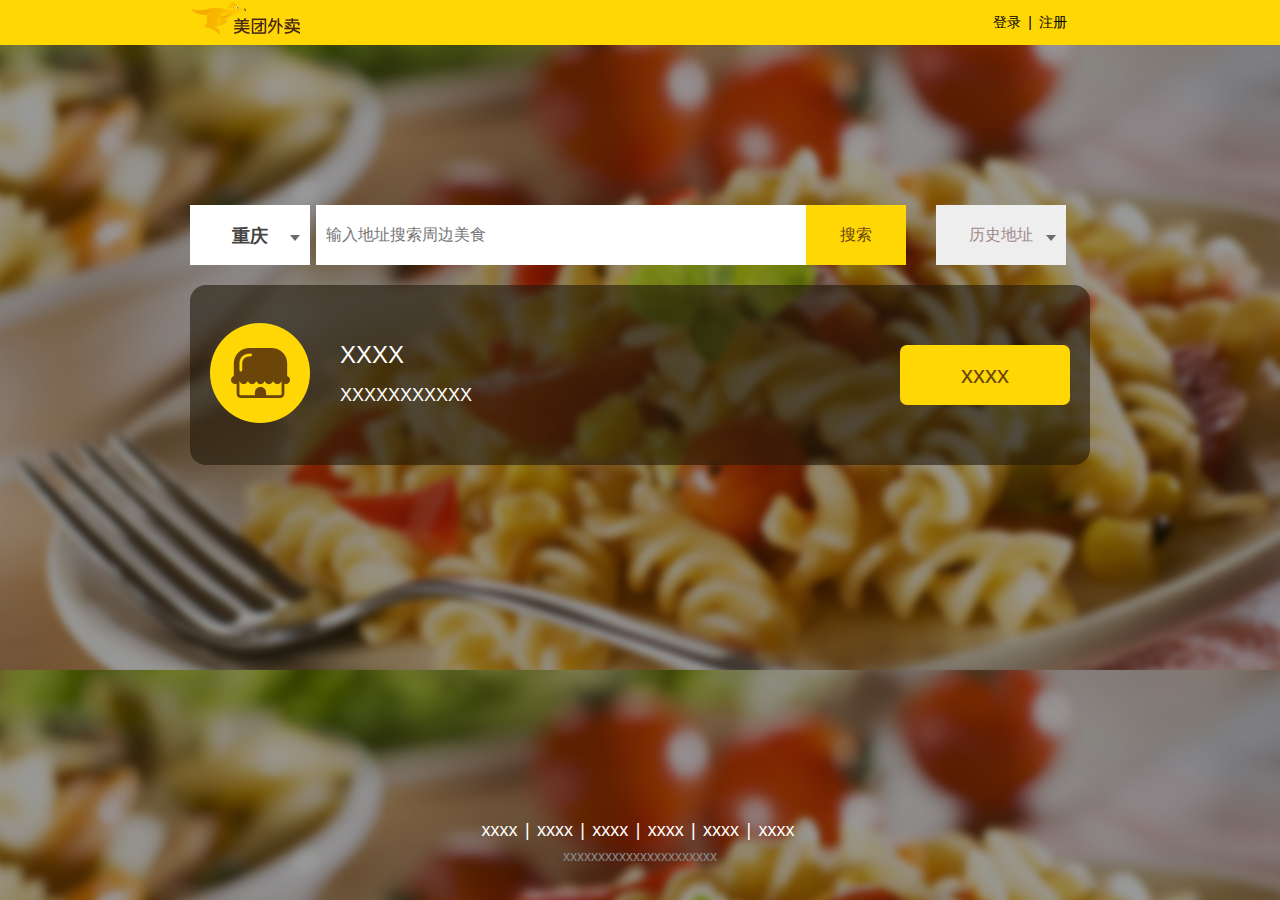
<file: meituan/src/static/index.html>
<!DOCTYPE html>
<html lang="en">
<head>
	<meta charset="UTF-8">
	<title>Document</title>
	<link rel="stylesheet" type="text/css" href="css/reset.css">
	<link rel="stylesheet" type="text/css" href="css/index.css">
</head>
<body>
	<div class="g-head">
		<div class="m-top clearfix">
			<div class="u-logo fl">
				<div class="img"><img src="images/small_1.png"></div>
			</div>
			<div class="u-user fr">
				<a class="u-login" href="">登录</a>
				<span>|</span>
				<a class="u-regst" href="">注册</a>
			</div>
		</div>
	</div>
	<div class="g-main">
		<div class="m-search clearfix">
			<div class="u-city fl">
				<a href=""><span>重庆</span></a>
				<div class="trig"></div>
			</div>
			<div class="u-ipt fl">
				<input type="text" placeholder="输入地址搜索周边美食" class="fl">
				<a href="" class="search fl">搜索</a>
			</div>
			<div class="u-history fl">
				<a href="">历史地址</a>
				<div class="trig"></div>
			</div>
		</div>
		<div class="m-address dn">
			
		</div>
		<div class="m-conhid">
			<div class="img">
				<img src="images/index.png">
			</div>
			<div class="info">
				<p>XXXX</p>
				<p>XXXXXXXXXXX</p>
			</div>
			<a href="" >xxxx</a>
		</div>
	</div>
	<div class="g-foot">
		<p class="link">
		<span><a href="">xxxx</a></span>
		<span>|</span>
		<span><a href="">xxxx</a></span>
		<span>|</span>
		<span><a href="">xxxx</a></span>
		<span>|</span>
		<span><a href="">xxxx</a></span>
		<span>|</span>
		<span><a href="">xxxx</a></span>
		<span>|</span>
		<span><a href="">xxxx</a></span>
		</p>
		<p class="baqu">xxxxxxxxxxxxxxxxxxxxxx</p>
	</div>
</body>
</html>
</file>
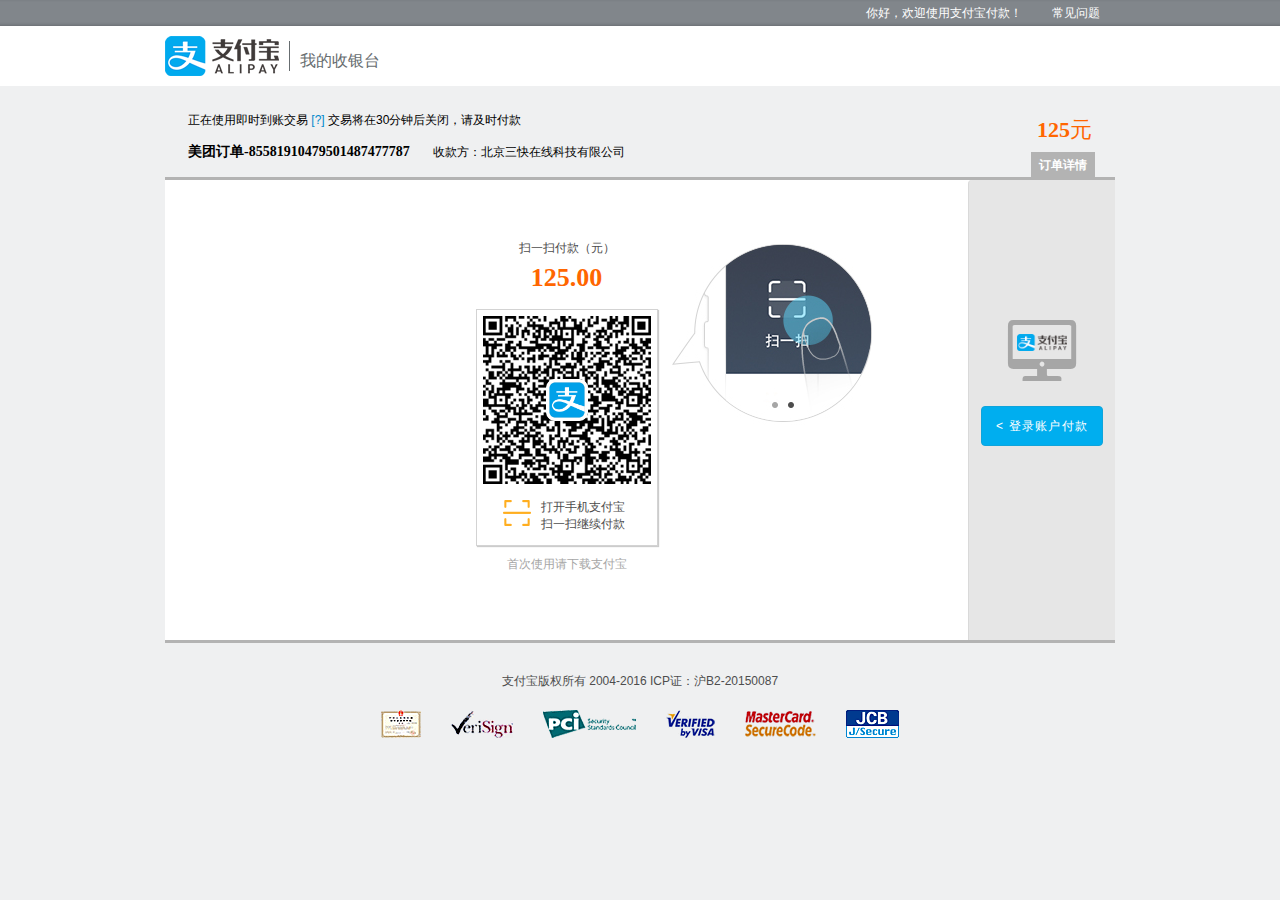
<file: meituan/src/static/alipay.html>
<!DOCTYPE html>
<html lang="en">
<head>
	<meta charset="UTF-8">
	<title>支付宝-网上支付 安全快速</title>
	<link rel="shortcut icon" href='images/pay/zhi1.png'>
	<link rel="stylesheet" type="text/css" href="css/reset.css">
	<link rel="stylesheet" type="text/css" href="css/alipay.css">
	<link rel="stylesheet" type="text/css" href="css/iconfont2/iconfont.css">
	<script type="text/javascript" src = "js/jquery.min.js"></script>
	<script type="text/javascript" src='js/jquery-migrate-1.2.1.min.js'></script>
	<script type="text/javascript"  src='js/alipay.js'></script>
</head>
<body>
	<div class='g-head'>
		<div class='m-top clearfix'>
			<a href='' class='link fr'>常见问题</a>
			<span class='fr'>你好，欢迎使用支付宝付款！</span>
		</div>
	</div>
	<div class='g-title'>
		<div class='m-main'>
			<div class='u-logo'>
			</div>
			<span class='tit'>我的收银台</span>
		</div>
	</div>
	<div class='g-main'>
		<div class='m-body'>
			<div class='u-order'>
				<div class='detail'>
					<div class='remind'>
						<span>
							<span>正在使用即时到账交易</span>
							<span class='tip' id='tip'>[?]</span>
						</span>
						<span>
							交易将在<span>30分钟</span>后关闭，请及时付款
						</span>
					</div>
					<div class='con' id='con'>
						<span class='ordernum'>                美团订单-85581910479501487477787
						</span>
						<span class='savemoney'>
							收款方：北京三快在线科技有限公司
						</span>
					</div>
					<span class='money'>
						<strong>125</strong>元
					</span>
				</div>
				<div class='dialog' id='dialog'>		
					<div class='dialogcontent'>
						<p class='tit'>
							付款后资金直接进入对方账户
						</p>
						<p class='text'>
							
                		若发生退款需联系收款方协商，如付款给陌生人，请谨慎操作。
            
						</p>
					</div>
				</div>
				<div class='hide' id='hide'>
					<div class='account'>
						<div class='ordernum'> 美团订单-85581910479501487477787</div>
						<dl class='clearfix'>
							<dt>收款方：</dt>	
							<dd>北京三快在线科技有限公司</dd>
							<dt>订单号：</dt>
							<dd>85581910479501487477787</dd>
							<dt>商品名称：</dt>
							<dd>美团订单-85581910479501487477787</dd>
							<dt>交易金额：</dt>
							<dd>125.00</dd>
						</dl>
					</div>
					<span class='money'>
						<strong>125</strong>元
					</span>
				</div>
				<a  class='linkxq' id='linkxq'>订单详情</a>
				<a  class='linkxq linkhide' id='linkhide'>订单详情</a>

			</div>
			<div class='u-container' id='container'>
				<div class='mainbox clearfix' id='mainbox'>
					<div class='cash fl'>
						<div class='payarea'>
							<div class='head'>
								<div>扫一扫付款（元）</div>
								<div class='money'>125.00</div>
							</div>
							<div class='imgwrap'>
								<div class='img'>
									<div class='contain'></div>
									<img src='images/pay/zhi1.png'>
								</div>
								<div class='explain clearfix'>
									<img src='images/pay/sao1.png' class='fl'>
									<div class='fl textinfo'>
										<p>打开手机支付宝</p>
										<p>扫一扫继续付款</p>
									</div>
								</div>
							</div>
							<div class='foot'>
								<div class='text'>
									<a href=''>首次使用请下载支付宝</a>
								</div>
							</div>
						</div>
						<div class='guidearea'>
							<img src='images/pay/sao.png' id='sao1'>
							<img src='images/pay/saos.png' id='sao2'>
						</div>
					</div>
					<div class='switch fl' id='switch'>
						<div class='switcharea'>
							<div class='switch-tip tip1' id='tab1'>
								<div class='iconwrap'>
									<i class='iconfont icon-xianshiqi1'></i>
									<img src='images/pay/zhi.png'>
								</div>
								<a  class='btn' id='account'>< 登录账户付款</a>
							</div>
							<div class='switch-tip tip2' id='tab2'>
							    <p>试一试手机支付宝</p>
								<div class='iconwrap'>
									<i class='iconfont icon-phone'></i>
									<img src='images/pay/zhi1.png'>
								</div>
								<a  class='btn' id='scan'> 扫一扫付款></a>

							</div>
						</div>
					</div>
					<div class='view fl'>
						<form>
							<div class='loginbox'>
								<div class='login-tit clearfix'>
									<div class='leftarea fl'>
										<p>登录支付宝账户付款</p>
									</div>
									<div class='rightarea fr'>
										<a href=''>新用户注册</a>
									</div>
								</div>
								<div class='subform'>
									<div class='login-panel'>
										<div class='user'>
											<div class='tit clearfix'>
												<label for='username'>账户名</label>
												<a href='' class='alink'>忘记账户名？</a>
											</div>
											<input type='text' id='username' placeholder='手机号码/邮箱'>
										</div>
										<div class='pass'>
											<div class='tit clearfix'>
												<label for='password'>密码</label>
												<a href='' class='alink'>忘记密码？</a>
											</div>
											<input type='text' id='password' placeholder='密码'>
											<p class='tip'>请输入账户的<span class='payword'>支付密码</span>，不是登录密码。</p>
										</div>
										<div class='btn'>
											<a href='' class='nextstep'>下一步</a>
										</div>
									</div>
								</div>
							</div>
						</form>

					</div>
				</div>
			</div>
		</div>
	</div>
	<div class='g-foot'>
		<div class='m-content'>
			<p class='bq'>支付宝版权所有 2004-2016 ICP证：沪B2-20150087</p>
			<div class='img'>
				<img src='images/pay/foot.png'>
			</div>
		</div>
	</div>
</body>
</html>
</file>
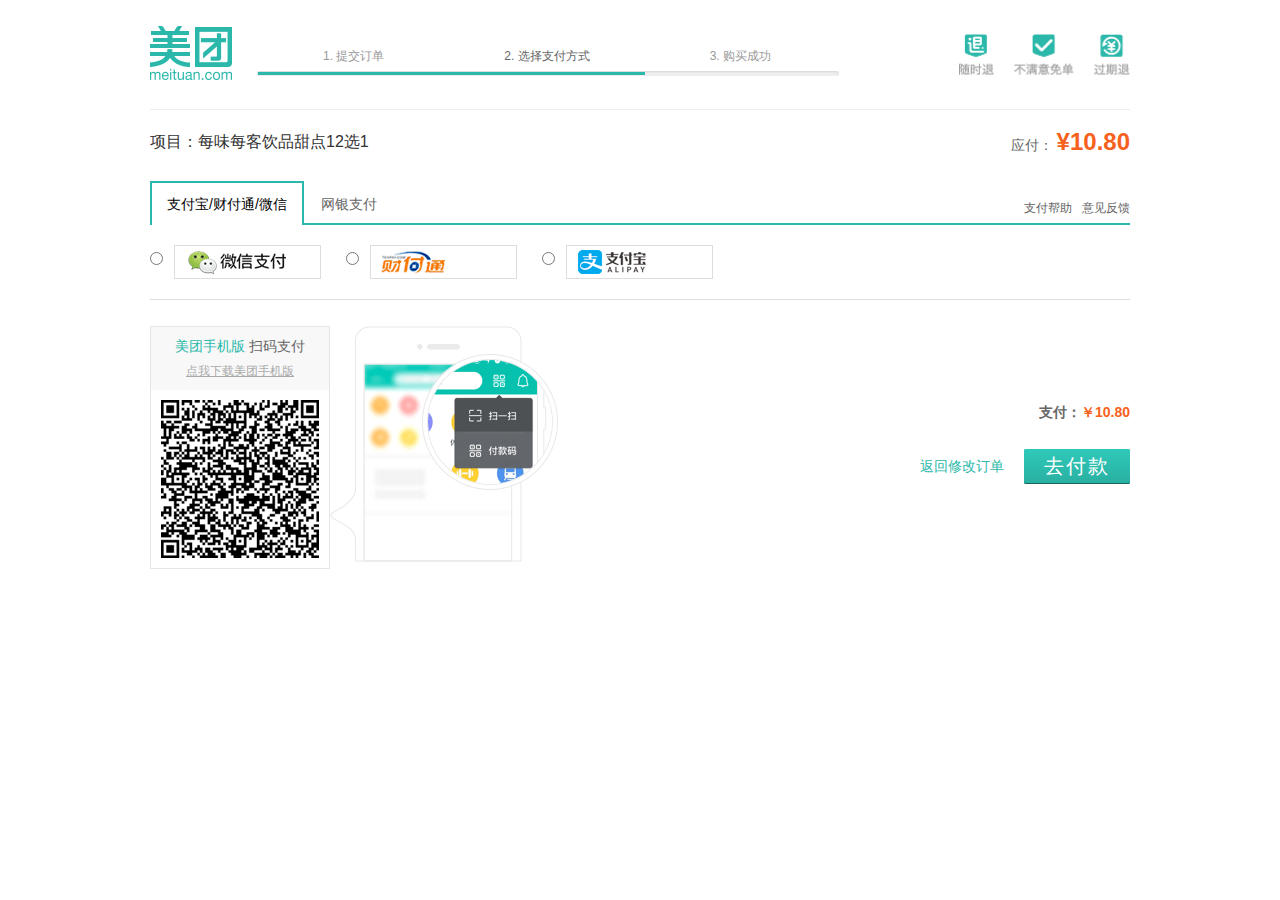
<file: meituan/src/static/pay.html>
<!DOCTYPE html>
<html lang="en">
<head>
	<meta charset="UTF-8">
	<title>收银台</title>
	<link rel="shortcut icon" href='images/pay/title.ico'>
	<link rel="stylesheet" type="text/css" href="css/reset.css">
	<link rel="stylesheet" type="text/css" href="css/pay.css">
	<link rel="stylesheet" type="text/css" href="css/iconfont.css">
	<script type="text/javascript" src = "js/jquery.min.js"></script>
	<script type="text/javascript" src='js/pay.js'></script>
</head>
<body>
	<div class='g-head'>
		<div class='m-top'>
			<div class='m-main clearfix'>
				<a href='' class='fl u-logo'>
					<img src='images/logo.png'>
				</a>
				<div class='fl u-process'>
					<ol class='processlist clearfix'>
						<li class='step'>1. 提交订单</li>
						<li class='step current'>2. 选择支付方式</li>
						<li class='step'>3. 购买成功</li>
					</ol>
					<div class='processpic'>
						<div class='process-bar'></div>
					</div>
				</div>
				<a href=''  class='fr icon'>
					
				</a>
			</div>
		</div>
	</div>
	<div class='g-body'>
		<div class='m-main'>
			<div class='order clearfix'>
				<span class='ordername'>
					项目：每味每客饮品甜点12选1
				</span>
				<span class='money fr'>
					应付：
					<span class='orange price'>¥10.80</span>
				</span>
			</div>
			<div class='payment'>
				<div class='payment-type clearfix'>
					<ul class='menu clearfix'>
						<li class='pay-tab current'>支付宝/财付通/微信</li>
						<li class='pay-tab tab'>网银支付</li>
					</ul>
					<ul class='tips clearfix'>
						<li><span>支付帮助</span></li>
						<li><a href=''>意见反馈</a></li>
					</ul>
					<div class='paylist list1 clearfix'>
						<ul classs='clearfix'>
							<li>
								<input type='radio' id='wx' name='thirdpay'>
								<label for='wx' class='icon'>
									<img src='images/pay/wexin.png'>
								</label>
							</li>
							<li>
								<input type='radio' id='tenpay' name='thirdpay'>
								<label for='tenpay' class='icon'>
									<img src='images/pay/tenpay2.png'>
								</label>
							</li>
							<li>
								<input type='radio' id='alipay' name='thirdpay'>
								<label for='alipay' class='icon'>
									<img src='images/pay/alipay.png'>
								</label>
							</li>
						</ul>
					</div>
					<div class='paylist list2 clearfix'>
						<p class='tip'>支持储蓄卡和信用卡，需要开通网银</p>
						<ul class='clearfix'>
							<li>
								<input type='radio' id='abc' name='ebank'>
								<label for='abc' class='icon'>
									<img src='images/pay/abc.png'>
								</label>
							</li>
							<li>
								<input type='radio' id='icbc' name='ebank'>
								<label for='icbc' class='icon'>
									<img src='images/pay/icbc.png'>
								</label>
							</li>
							<li>
								<input type='radio' id='ccb' name='ebank'>
								<label for='ccb' class='icon'>
									<img src='images/pay/ccb.png'>
								</label>
							</li>
							<li>
								<input type='radio' id='bob' name='ebank'>
								<label for='bob' class='icon'>
									<img src='images/pay/bob.png'>
								</label>
							</li>
							<li>
								<input type='radio' id='boc' name='ebank'>
								<label for='boc' class='icon'>
									<img src='images/pay/boc.png'>
								</label>
							</li>
							<li>
								<input type='radio' id='bofc' name='ebank'>
								<label for='bofc' class='icon'>
									<img src='images/pay/bofc.png'>
								</label>
							</li>
							<li>
								<input type='radio' id='cebb' name='ebank'>
								<label for='cebb' class='icon'>
									<img src='images/pay/cebb.png'>
								</label>
							</li>
							
							<li>
								<input type='radio' id='cib' name='ebank'>
								<label for='cib' class='icon'>
									<img src='images/pay/cib.png'>
								</label>
							</li>
							<li>
								<input type='radio' id='cmb' name='ebank'>
								<label for='cmb' class='icon'>
									<img src='images/pay/cmb.png'>
								</label>
							</li>
							<li>
								<input type='radio' id='cmbc' name='ebank'>
								<label for='cmbc' class='icon'>
									<img src='images/pay/cmbc.png'>
								</label>
							</li>
							<li>
								<input type='radio' id='gfyh' name='ebank'>
								<label for='gfyh' class='icon'>
									<img src='images/pay/gfyh.png'>
								</label>
							</li>
							<li>
								<input type='radio' id='pab_pc' name='ebank'>
								<label for='pab_pc' class='icon'>
									<img src='images/pay/pab_pc.png'>
								</label>
							</li>
							<li>
								<input type='radio' id='spdb' name='ebank'>
								<label for='spdb' class='icon'>
									<img src='images/pay/spdb.png'>
								</label>
							</li>
							<li>
								<input type='radio' id='zxyh' name='ebank'>
								<label for='zxyh' class='icon'>
									<img src='images/pay/zxyh.png'>
								</label>
							</li>
						</ul>
					</div>
				</div>
			    <div class='mobile-type fl'>
			        <div class='text'>
				    	<span>美团手机版</span>
				    	扫码支付
				    	<p><a href=''>点我下载美团手机版</a>
				    	</p>
			    	</div>
			    	<div class='img'>
			    		<img src='images/pay/data.png'>
			    	</div>
			    </div>
			    <div class='phone fl'>
			    	<img src='images/pay/phone.png'>
			    </div>
			    <div class='lastpay '>
			    	<div class='amount'>
			    		支付：<span class='orange'>￥10.80</span>
			    	</div>
			    	<div class='submit fr'>
			    		<a>去付款</a>
			    	</div>
			    	<div class='back fr'>
			    		<a>返回修改订单</a>
			    	</div>
			    </div>
			</div>
		</div>
	</div>
</body>
</html>
</file>
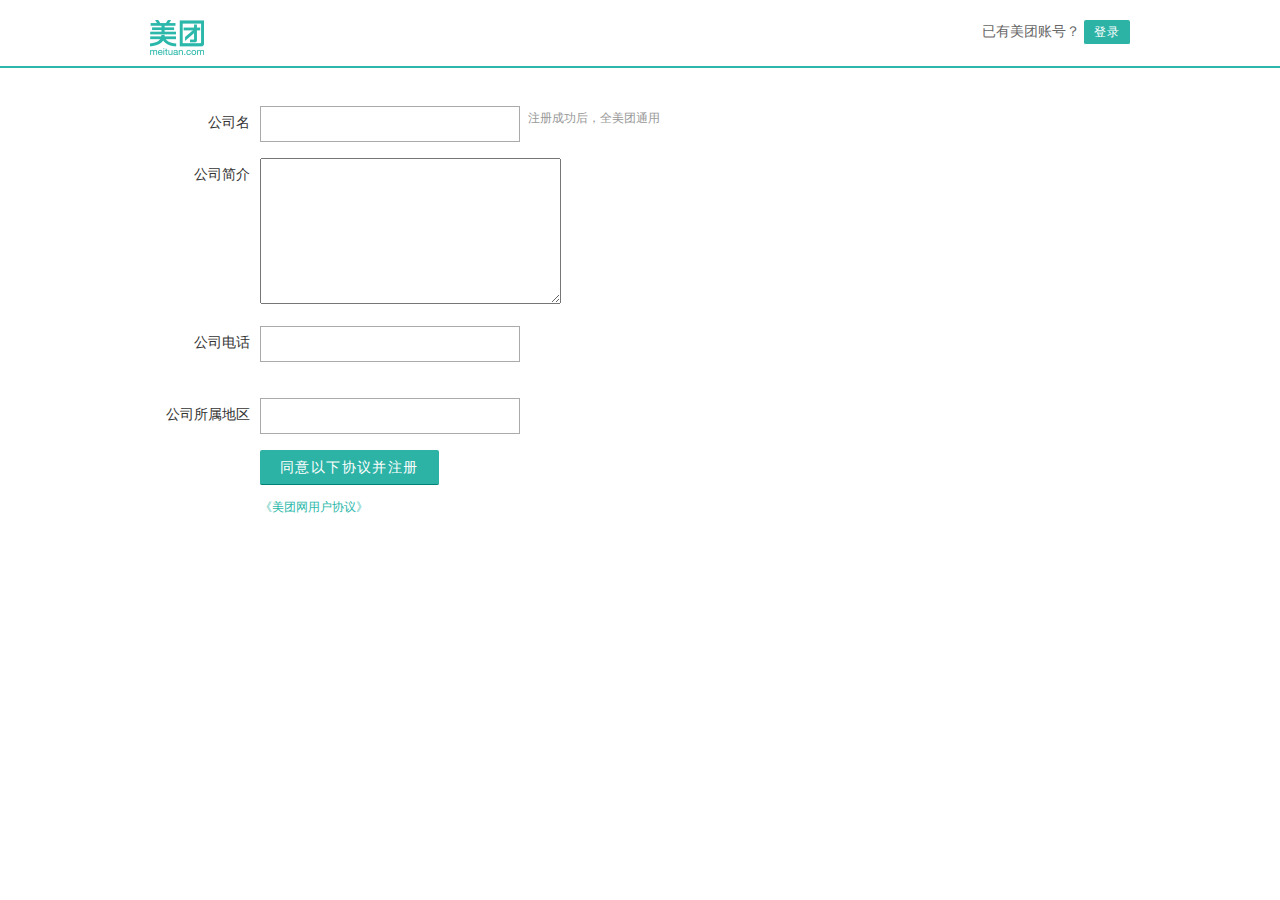
<file: meituan/src/static/registfirm.html>
<!DOCTYPE html>
<html lang="en">
<head>
	<meta charset="UTF-8">
	<title>注册|美团</title>
	<link rel="shortcut icon" href='images/tit.ico'>
	<link rel="stylesheet" type='text/css' href="css/reset.css">
	<link rel="stylesheet" type="text/css" href="css/regist.css">
</head>
<body>
	<div class="g-head">
		<div class='m-wrap clearfix'>
			<a href='' class='u-logo fl'></a>
			<div class="u-login fr">
				<span>已有美团账号？</span>
				<a href='' class='btn u-lobtn'>登录</a>
		    </div>	
		</div>
	</div>
	<div class="g-main">
		<div class="m-signUp">
			<form action='' method=''>
				<div class='form-field u-mobile'>
					<label> 公司名</label>
					<input type='text' class='f-text' id='phone'>
					<span class='native' id='native'>注册成功后，全美团通用</span>
					<span class='inline-tip'><i class='tipstatus'></i>请输入您的手机号</span>
					
				</div>
				
				<div class='form-field u-sms'>
					<label>公司简介</label>
					<!-- <input type='text' class='messver f-text' id='messver'> -->
					<textarea rows="9" cols="35" class='' style="outline:0;font-size: 14px;text-align:left;">
					</textarea>
				</div>
				<div class='form-field u-pwd'>
					
					<label>公司电话</label>
					<input type='password' class='f-text' id='creapass'>
				</div>
				<div class='form-field u-pwd2'>
					<label>公司所属地区</label>
					<input type='password' class='f-text' id='checkpass'>
				</div>
				<div class='form-field u-agre'>
					<input type='submit' class='btn' value='同意以下协议并注册' id='agreebtn'>
				</div>
				<input type='hidden'>
			</form>
			<div class='term'>
				<a href=''>《美团网用户协议》</a>
			</div>
		</div>
	</div>
</body>
</html>
</file>
<file: meituan/src/static/css/index.css>
body{
	background:url('../images/bg.jpg');
	background-size: cover;
}
.g-head{
	height:45px;
	background:rgba(255,215,5,1);
}
.g-head .m-top{
	width:900px;
	height:100%;
	margin:0 auto;
	font-size:14px;
}
.g-head .m-top .u-logo{
	height:100%;
}
.g-head .m-top .u-user{
	display:inline-block;
	height:100%;
	width:120px;	
	text-align: center;
	line-height:45px;
}
.g-head .m-top .u-user a{
	margin:0 3px;
}
.g-main{
	width:900px;
	margin:10px auto;
}
.g-main .m-search{
	margin-top:160px;
	height:70px;
	width:100%;
	text-align:center;
	line-height:60px;
	font-size:16px;
}
.g-main .m-search .u-city{
	position:relative;
	width:120px;
	height:60px;
	background:#fff;
	font-size:20px;
}
.g-main .m-search .u-city a span{
	font-weight:700;
}
.g-main .m-search .u-city a:hover span{
	color:rgba(255,215,5,1);
}
.g-main .m-search .trig{
	position:absolute;
	top:30px;
	right:10px;
	width: 0;
    height: 0;
    border-left: 5px solid transparent;
    border-right: 5px solid transparent;
    border-top: 6px solid rgba(108,108,108,1);
    cursor:pointer;
}
.g-main .m-search .u-city a span{
	font-weight:bold;
	font-size:18px;
	color:rgba(67,67,67,1);
}
.g-main .m-search .u-ipt{
	width:600px;
	height:60px;
	margin-left:6px;
}
.g-main .m-search .u-ipt input{
	display:block;
	width:480px;
	height:60px;
	padding-left:10px;
	background:#fff;
	border:none;
}
.g-main .m-search .u-ipt .search{
	display:block;
	width:100px;
	height:60px;
	color:rgba(107,69,10,1);
	background:rgba(255,215,5,1);
}
.g-main .m-search  .u-history{
	position:relative;
	width:130px;
	height:60px;
	margin-left:20px;
	background:rgba(238,238,238,1);
}
.g-main .m-search  .u-history a{
	color:rgba(162,137,137,1);
}
.g-main .m-conhid{
	position:relative;
	width:100%;
	height:180px;
	margin-top:10px;
	border-radius:16px;
	background:rgba(34,25,10,0.6);
}
.g-main .m-conhid .img{
	position:absolute;
	width:104px;
	height:104px;
	top:50%;
	margin-top:-52px;
	left:20px;
}
.g-main .m-conhid .info{
	position:absolute;
	top:50px;
	left:150px;
	width:450px;
	height:80px;
	color:rgba(255,255,255,1);
}
.g-main .m-conhid .info p{
	height:40px;
	line-height:40px;
}
.g-main .m-conhid .info p:nth-child(1){
	font-size:24px;
}
.g-main .m-conhid .info p:nth-child(2){
	font-size:18px;
}
.g-main .m-conhid  a{
	display:block;
	position:absolute;
	top:60px;
	right:20px;
	width:170px;
	height:60px;
	background:rgba(255,215,5,1);
	text-align:center;
	line-height:60px;
	font-size:24px;
	border-radius:7px;
	color:rgba(107,69,10,1);
}
.g-foot{
	position:absolute;
	bottom:42px;
	width:100%;
	height:40px;
}
.g-foot p{
	text-align:center;
}
.g-foot .link span a,.g-foot .link span{
	font-size:18px;
	color:#fff;
}
.g-foot .baqu{
	font-size:14px;
	color:rgba(138,138,138,1);
}
.g-foot .link span{
	display:inline-block;
	padding-right:4px;
}
</file>
<file: meituan/src/static/css/alipay.css>
body{
	min-width: 950px;
	background: #eff0f1;
	font:12px  tahoma,arial;
	color: #4d4d4d;
}
.g-head{
	height: 26px;
	background: url('../images/pay/topbg.png');
    background-repeat: repeat-x;
}
.g-head .m-top{
	width: 950px;
	margin: 0 auto;
	color: #fff;
	line-height: 26px;
	font-family: inherit;
}
.g-head .m-top span{
    padding: 0 15px;
    
}

.g-head .m-top a{
	padding: 0 15px;
	color: #fff;
	background: url('../images/pay/topbg.png') ;
}
.g-head .m-top a:hover{
	text-decoration: underline;
}
.g-title{
	height: 60px;
	background: #fff;
}
.g-title .m-main{
	width: 950px;
	margin: 0 auto;
	color: #676d70;
}
.g-title .m-main .u-logo{
	float: left;
	width: 114px;
	height: 40px;
	margin-top: 10px;
	background-image: url('../images/pay/zhi.png');
	background-repeat: no-repeat;
}
.g-title .m-main .tit{
	float: left;
	height: 20px;
    font-size: 16px;
    font-family: "Microsoft YaHei",微软雅黑,"宋体";
    border-left: 1px solid #676d70;
    margin-top: 15px;
    margin-left: 10px;
    padding-top: 10px;
    padding-left: 10px;
}
.g-main{
	margin-top:10px;
}
.g-main .m-body{
	width: 950px;
	margin: 0 auto;
}
.g-main .m-body .u-order{
	position: relative;

}
.g-main .m-body .u-order .detail{
	padding: 16px 23px;
	color: #000;
}
.g-main .m-body .u-order .detail .remind .tip{
	cursor: pointer;
    color: #08c
}
.g-main .m-body .u-order  .con{
	padding-top: 14px;
	overflow: hidden;
    text-overflow: ellipsis;
    white-space: nowrap;
}
.g-main .m-body .u-order  .ordernum{
	max-width: 400px;
	font-weight: 700;
	font-size: 14px;
    font-family: "Microsoft YaHei";
}
.g-main .m-body .u-order  .savemoney{
	max-width: 165px;
	margin-left: 20px;
}
.g-main .m-body  .u-order .money{
	position: absolute;
	display: block;
	bottom: 36px;
	right: 23px;
	font-size: 22px;
	font-family: "Microsoft YaHei";
    line-height: 22px;
	color: #f60;
}
.g-main .m-body .u-order  .dialog{
	display: none;
	width: 360px;
	margin: 2px;
	position: absolute;
	top: 1px;
	left: 169px;
	border: solid 1px #B3B3B3;
	background: #fff;
}

.g-main .m-body .u-order  .dialog .tit{
	padding: 10px 12px 0;
	font-weight: 700;
    color: #4D4D4D;
}
.g-main .m-body .u-order  .dialog .text{
	padding: 5px 12px 10px; 

}
.g-main .m-body .u-order .hide{
	padding: 16px 23px;
	color: #000;
	border-bottom: 3px solid #b3b3b3;
	display: none;
}
.g-main .m-body .u-order .hide dl{
	
}
.g-main .m-body .u-order .hide dl dt{
	float: left;
	padding: 0px 0px 0px 0px;
	margin: 0px 0px 0px 0px;
	
}
.g-main .m-body .u-order .hide dl dd{
	text-align: left;
    border: 1px solid #eff0f1;
	padding: 0px 0px 0px 0px;
}
.g-main .m-body .u-order .linkxq{
	display: block;
	position: absolute;
	right: 20px;
	bottom: 0px;
	height: 22px;
	line-height: 22px;
    padding: 2px 8px 1px;
    font-weight: 700;
    border-top: 0;
    background: #b3b3b3;
    z-index: 100;
    color: #fff;
}
.g-main .m-body .u-order .linkxq:hover{
	text-decoration: underline;
}
.g-main .m-body .u-order .linkhide{
	top: 167px;
	display: none;
}
.g-main .m-body .u-container{
   position: relative;
   overflow: hidden;
   width: 950px;
   min-height: 460px;
   background-color: #fff;
   border-bottom: 3px solid #b3b3b3;
   border-top: 3px solid #b3b3b3;
   
}
.g-main .m-body .u-container .money{
	font-size: 22px;
	font-family: "Microsoft YaHei";
    line-height: 22px;
    font-weight: 700;
	color: #f60;
}
.g-main .m-body .u-container .mainbox{
	width: 1800px;
	position: absolute;
	background: #fff;
}
.g-main .m-body .u-container .cash{
	width: 803px;
}

.g-main .m-body .u-container .cash .payarea{
	width: 300px;
	margin: 20px auto;
	text-align: center;
}
.g-main .m-body .u-container .cash .payarea .head{
	margin-top: 60px;
	margin-bottom: 20px;

}
.g-main .m-body .u-container .cash .payarea .head .money{
	padding-top:10px;
	font-size: 26px;
	font-weight: bold;
}
.g-main .m-body .u-container .cash .payarea .imgwrap{
	position: relative;
    width: 168px;
    height: auto;
    min-height: 168px;
    margin: 0 auto;
    padding: 6px;
    border: 1px solid #d3d3d3;
    -webkit-box-shadow: 1px 1px 1px #ccc;
    box-shadow: 1px 1px 1px #ccc;
}
.g-main .m-body .u-container .cash .payarea .imgwrap .img{
	position: relative;
	width: 168px;
	height: 168px;
	text-align:center;
    background: url('../images/pay/data.png');
    background-repeat: no-repeat;
    background-size:cover;
}
.g-main .m-body .u-container .cash .payarea .imgwrap .img img{
	position: absolute;
    top: 50%;
    left: 50%;
    width: 42px;
    height: 42px;
    margin-left: -21px;
    margin-top: -21px;
}
.g-main .m-body .u-container .cash .payarea .imgwrap .explain{
	margin: 10px 0 6px;  
}
.g-main .m-body .u-container .cash .payarea .imgwrap .explain img{
	margin-left: 20px;
	margin-top: 5px;
}
.g-main .m-body .u-container .cash .payarea .imgwrap .explain .textinfo{
	margin-left: 10px;
	margin-top: 5px;
}
.g-main .m-body .u-container .cash .payarea .imgwrap{

}
.g-main .m-body .u-container .cash .payarea .foot{
	height: 65px;
	padding: 10px 0;
	text-align: center;
}
.g-main .m-body .u-container .cash .payarea .foot .text a{
	font-size: 12px;
	color: #a6a6a6;

}
.g-main .m-body .u-container .cash .payarea .foot .text a:hover{
	text-decoration: underline;
}
.g-main .m-body .u-container .cash .guidearea{
	position: absolute;
	top: 62px;
    left: 505px;
    width: 204px;
    height: 183px;
    overflow: hidden;
    cursor: pointer;
}
.g-main .m-body .u-container .switch{
	width: 146px;
    height: 400px;
    padding-top: 126px;
    background-color: #e6e6e6;
    cursor: pointer;
    /*padding-right: 10px;
    margin-left: -10px;*/
    border-left: 1px solid #d9d9d9;
    border-top-left-radius: 4px;
    border-bottom-left-radius: 4px;

}
.g-main .m-body .u-container .switch .switch-tip{
	text-align: center;
}
.g-main .m-body .u-container .switch .switch-tip .btn{
    display: inline-block;
    /* width: 95px;
    height: 28px;*/
    margin: 18px auto 0;
    padding: 10px 14px;
    border: 1px solid #0fa4db;
    background-color: #00aeef;
    border-radius: 4px;
    font-size: 12px;
    font-weight: 400;
    color: #fff;
}
    
.g-main .m-body .u-container .switch .switch-tip .iconwrap{
	position: relative;
}
.g-main .m-body .u-container .switch .switch-tip .iconfont{
	display: block;
	/*position: relative;*/
	z-index: 10;
    margin-top: 4px;
    font-size: 78px;
	color: #a6a6a6;
}
.g-main .m-body .u-container .switch .switch-tip .iconwrap img{
	position: absolute;
	z-index: 11;
}
.g-main .m-body .u-container .switch .tip1 {
	
}
.g-main .m-body .u-container .switch .tip2{
	display: none;
}
.g-main .m-body .u-container .switch .tip1 .iconwrap img{
	width: 50px;
	height: 17px;
	left: 48px;
    top: 24px;
}
.g-main .m-body .u-container .switch .tip2 .iconwrap img{
   width: 30px;
   height: 30px;
   left: 58px;
   top: 24px;

}
.g-main .m-body .u-container .switch .tip2 p{
   font-size: 16px;
   font-family: tahoma, arial;
   /* color: #4d4d4d;*/
}
.g-main .m-body .u-container .view{
   width: 803px;
   height: 460px;
   border-bottom: 3px solid #b3b3b3;
   background: #fff;
}
.g-main .m-body .u-container .view .loginbox{
    padding: 60px 0 20px 238px;
    width: 350px;
    height: 50px;

}
.g-main .m-body .u-container .view .loginbox .login-tit{
	border-bottom: 2px solid #CBCBCB;
    padding: 10px 0;
}
.g-main .m-body .u-container .view .loginbox .login-tit .leftarea p{
	font-size: 20px;
	color: #000;
}    
.g-main .m-body .u-container .view .loginbox .login-tit .rightarea a{
    font-size: 14px;
    color: rgb(21, 137, 202);
}
.g-main .m-body .u-container .view .loginbox .login-tit .rightarea a:hover{
	text-decoration: underline;
}
.g-main .m-body .u-container .view .loginbox .subform  .tit label{
	float: left;
	font-size: 14px;
	color: inherit;
}
.g-main .m-body .u-container .view .loginbox .subform  .tit .alink{
	float: right;
	font-size: 12px;
	font-weight: 400;
	color: rgb(21, 137, 202);	
}
.g-main .m-body .u-container .view .loginbox .subform  .tit .alink:hover{
	text-decoration: underline;
}
.g-main .m-body .u-container .view .loginbox .subform .login-panel input{
	height: 24px;
    width: 328px;
    padding: 7px 10px;
    margin-top:10px;
    font-size: 14px;
    border: 1px solid #CCC;
}
.g-main .m-body .u-container .view .loginbox .subform .login-panel input:focus{
	border-color: #07F;
    outline: 1px solid #8cddff;
}
.g-main .m-body .u-container .view .loginbox .subform .login-panel .user,.g-main .m-body .u-container .view .loginbox .subform .login-panel .pass,.g-main .m-body .u-container .view .loginbox .subform .login-panel .btn{
	margin-top:20px;
}
.g-main .m-body .u-container .view .loginbox .subform .login-panel .pass .tip{
	margin-top: 10px;
}
.g-main .m-body .u-container .view .loginbox .subform .login-panel .pass .tip .payword{
	color: red;
}
.g-main .m-body .u-container .view .loginbox .subform .login-panel .btn {
	display: block;
	height: 38px;
	line-height: 38px;
	padding: 0 20px;
	text-align:center;
	border: 1px solid #0fa4db;
    background: #00aeef;
	font-size: 14px;
    font-weight: 700;
    border-radius: 3px;
}
.g-main .m-body .u-container .view .loginbox .subform .login-panel .btn  a{
	color: #fff;
}
.g-main .m-body .u-container .view .loginbox .subform .login-panel .btn:hover{
	background: #05b5f7;
}
.g-foot{
	margin: 30px 0 50px;
}
.g-foot .m-content{
	width: 950px;
	margin: 0 auto;
	text-align: center;
}
.g-foot .m-content  .img{
	margin-top: 20px;
}
</file>
<file: meituan/src/static/css/iconfont2/iconfont.css>
@font-face {font-family: "iconfont";
  src: url('iconfont.eot?t=1487487873706'); /* IE9*/
  src: url('iconfont.eot?t=1487487873706#iefix') format('embedded-opentype'), /* IE6-IE8 */
  url('iconfont.woff?t=1487487873706') format('woff'), /* chrome, firefox */
  url('iconfont.ttf?t=1487487873706') format('truetype'), /* chrome, firefox, opera, Safari, Android, iOS 4.2+*/
  url('iconfont.svg?t=1487487873706#iconfont') format('svg'); /* iOS 4.1- */
}

.iconfont {
  font-family:"iconfont" !important;
  font-size:16px;
  font-style:normal;
  -webkit-font-smoothing: antialiased;
  -moz-osx-font-smoothing: grayscale;
}

.icon-shoucang:before { content: "\e619"; }

.icon-xianshiqi:before { content: "\e692"; }

.icon-shoucang1:before { content: "\e635"; }

.icon-jiantouxia:before { content: "\e6a1"; }

.icon-icon22:before { content: "\e66b"; }

.icon-xianshiqi1:before { content: "\e644"; }

.icon-phone:before { content: "\e601"; }

.icon-shouji:before { content: "\e623"; }

.icon-shoucang2:before { content: "\e60c"; }

.icon-fenxiang:before { content: "\e624"; }
</file>
<file: meituan/src/static/css/pay.css>
body{
	color: #666;
    font-size: 14px;
    font-family: PingFang SC,Hiragino Sans GB,WenQuanYi Micro Hei,tahoma,sans-serif;
}
.g-head .m-top{
	width: 980px;
	margin: 0 auto;
	height: 99px;
	padding: 5px 0;
	border-bottom: 1px solid #eee;
}
.g-head .m-main .u-logo{
	display: inline-block;
	margin-top: 21px;
}
.g-head .m-main .u-logo img{
	width: 82px;
    height: 54px;
}
.g-head .m-main .u-process{
	width: 580px;
	margin: 36px 0 0 25px;
}
.g-head .m-main .u-process .processlist{
	width: 100%;
	box-sizing: border-box;
	overflow: hidden;
}
.g-head .m-main .u-process .processlist .step{
	float: left;
	width: 33.33333333333%;
	font-size: 12px;
	color: #999;
	font-family: inherit;
	text-align: center;
	line-height: 30px;
}
.g-head .m-main .u-process .processlist .current{
	color: #666;
}
.g-head .m-main .u-process .processpic{
	height: 3px;
	width: 100%;
	padding: 1px;
	background: #eee;
	border-radius: 4px;
	box-shadow: inset 0 1px 2px rgba(0,0,0,.1);
}
.g-head .m-main .u-process .processpic .process-bar{
	height: 100%;
	width: 66.666666666666%;
    background: #2bb8aa;
}
.g-head .m-main  .icon{
	display:block;
	width: 171px;
    height: 41px;
    margin-top: 29px;
    background: url('../images/pay/icon.png');
    background-position: -62px 0px;
	background-repeat: no-repeat;
	background-size: 315px;
}
.g-body{
	margin-bottom: 100px;
}
.g-body .m-main{
	width: 980px;
	margin: 0 auto ;
}
.g-body .m-main .order {
	margin: 20px 0;
    line-height: 24px;
}
.g-body .m-main .order .ordername{
	display: inline-block;
	color: #333;
    width: 600px;
    font-size: 16px;
    overflow: hidden;
    white-space: nowrap;
    text-overflow: ellipsis;
    margin-right: 15px;
} 
.g-body .m-main .order .money{
	text-align: right;
}
.g-body .m-main .order .money .price{
	color: #f76120;
    font-size: 24px;
    font-weight: 700;
    font-family: arial,sans-serif;
}
.g-body .m-main .payment .payment-type{
	position: relative;
}
.g-body .m-main .payment .payment-type ul li{
	float: left;
}
.g-body .m-main .payment .payment-type .menu{
	height: 42px;
    border-bottom: 2px solid #2bb8aa;
} 
.g-body .m-main .payment .payment-type .menu .pay-tab{
	 line-height: 22px;
	 padding: 10px 15px;
	 cursor: pointer;
}

.g-body .m-main .payment .payment-type .menu .current{
	color: #000;
    background: #fff;
    border: 2px solid #2bb8aa;
    border-bottom: 0;
}
.g-body .m-main .payment .payment-type .menu  .tab{
	border: 2px solid transparent;
}
.g-body .m-main .payment .payment-type .tips{
	position:absolute;
	top: 15px;
	right: 0;
}
.g-body .m-main .payment .payment-type .tips li{
	margin-left: 10px;
	font-size: 12px;
	color: #666;
}
.g-body .m-main .payment .payment-type .tips li a{
	color: #666;
}
.g-body .m-main .payment .payment-type .tips li a:hover{
	color: #2bb8aa;
}
.g-body .m-main .payment .payment-type div.current{
	display: block;
}
.g-body .m-main .payment .payment-type .paylist{
	margin-top: 20px;
	border-bottom: 1px solid #ddd;
}
.g-body .m-main .payment .payment-type .list2{
	display: none;
}
.g-body .m-main .payment .payment-type .paylist  ul li{
	width: 196px;
    padding-bottom: 10px;
    margin: 0 0 10px;
    cursor: pointer;
}
.g-body .m-main .payment .payment-type .paylist  ul li input{
	display: table-cell;
    vertical-align: middle;
}
.g-body .m-main .payment .payment-type .paylist  ul li .icon{
    display: table-cell;
    vertical-align: middle;
    margin-left: 7px;
    margin-right: 25px;
    height: 32px;
    float: right;
    border: 1px solid #ddd;
    cursor: pointer;
}
.g-body .m-main .payment .payment-type .paylist  ul li .icon img{
	width: 145px;
    height: 32px;
}
.g-body .m-main .payment .payment-type .paylist  ul li .icon:hover{
	border: 1px solid #2bb8aa;
} 
.g-body .m-main .payment .mobile-type{
	margin-top: 26px;
    width: 178px;
    border: 1px solid #e6e6e6;
}
.g-body .m-main .payment .mobile-type .text{
	padding: 7px 0;
    text-align: center;
    background-color: #f8f8f8;
}
.g-body .m-main .payment .mobile-type  .text span{
	color: #2bb8aa;
}
  
.g-body .m-main .payment .mobile-type  .text a{
	color: #aaa;
    font-size: 12px;
    text-decoration: underline;
}
.g-body .m-main .payment .mobile-type   .text a:hover{
	color: #2bb8aa;
}
.g-body .m-main .payment .mobile-type .img{
	width: 158px;
    height: 158px;
    padding: 10px;
}
.g-body .m-main .payment .phone{
	margin-top: 26px;
}
.g-body .m-main .payment .mobile-type .img img{
	width: 100%;
}
.g-body .m-main .payment .lastpay {
	margin-top: 100px;
	text-align: right;
}
.g-body .m-main .payment .lastpay .amount{
	font-weight: 700;
}
.g-body .m-main .payment .lastpay .submit{
	margin-top: 30px;
}
.g-body .m-main .payment .lastpay .submit a{
	padding: 6px 20px 6px;
	border-radius: 2px;
	letter-spacing: 2px;
	font-size: 20px;
	color: #fff;
	background-color: #2bb8aa;
    border-bottom: 1px solid #18655e;
    background-image: linear-gradient(180deg,#2fc9b9,#29b0a2);

}
.g-body .m-main .payment .lastpay .submit a:hover{
    background-color: #28ac9f;

}
.g-body .m-main .payment .lastpay .back{
	margin-top: 30px;
	margin-right: 20px;
}
.g-body .m-main .payment .lastpay .back a{
	color: #2bb8aa;
}
.g-body .m-main .payment .lastpay .back a:hover{
	text-decoration: underline;
}
</file>
<file: meituan/src/static/css/iconfont.css>
@font-face {font-family: "iconfont";
  src: url('iconfont.eot?t=1486446463592'); /* IE9*/
  src: url('iconfont.eot?t=1486446463592#iefix') format('embedded-opentype'), /* IE6-IE8 */
  url('iconfont.woff?t=1486446463592') format('woff'), /* chrome, firefox */
  url('iconfont.ttf?t=1486446463592') format('truetype'), /* chrome, firefox, opera, Safari, Android, iOS 4.2+*/
  url('iconfont.svg?t=1486446463592#iconfont') format('svg'); /* iOS 4.1- */
}
.iconfont {
  font-family:"iconfont" !important;
  font-size:16px;
  font-style:normal;
  -webkit-font-smoothing: antialiased;
  -moz-osx-font-smoothing: grayscale;
}
.icon-dianying:before { content: "\e600"; }

.icon-fangzi:before { content: "\e643"; }

.icon-weibiaoti2:before { content: "\e601"; }

.icon-liren:before { content: "\e606"; }

.icon-place:before { content: "\e603"; }

.icon-lvyou:before { content: "\e605"; }

.icon-xiuxianyule:before { content: "\e683"; }

.icon-liren1:before { content: "\e607"; }

.icon-jiudian:before { content: "\e678"; }

.icon-liren2:before { content: "\e61c"; }

.icon-naozhong:before { content: "\e68e"; }

.icon-meishi:before { content: "\e608"; }

.icon-dianying1:before { content: "\e60d"; }

.icon-shenghuofuwu:before { content: "\e60e"; }

.icon-xiuxianyule1:before { content: "\e629"; }

.icon-meishi1:before { content: "\e609"; }

.icon-tui:before { content: "\e60a"; }

.icon-meishi2:before { content: "\e60b"; }

.icon-jiudian1:before { content: "\e65a"; }

.icon-service-hotel-copy1:before { content: "\e604"; }

.icon-shenghuofuwu1:before { content: "\e60c"; }

.icon-guoqitui:before { content: "\e64d"; }

.icon-guoqitui1:before { content: "\e65e"; }

.icon-bumanyimiandan:before { content: "\e646"; }

.icon-jiudian2:before { content: "\e64c"; }

.icon-naozhong1:before { content: "\e645"; }

.icon-tui1:before { content: "\e633"; }

.icon-dianyingicon:before { content: "\e60f"; }

.icon-fangzi1:before { content: "\e602"; }
</file>
<file: meituan/src/static/css/regist.css>
body{
	min-width: 980px;
	color:  #666;
	font: 400 14px/1.5 'Hiragino Sans GB','WenQuanYi Micro Hei',tahoma,sans-serif;
}
.form-field{
	position: relative;
    padding: 8px 0 8px 110px;
}
.g-head{
	border-bottom: 2px solid #2bb8aa;
}
.m-wrap{
	width: 980px;
	margin: 10px auto 0;
	padding: 10px 0;
}
.m-wrap .u-logo{
	display: block;
	width: 54px;
	height: 36px;
	background-image: url('../images/pic.png');
	background-position: -759px -722px;
}
.m-wrap .u-login span{
	font-family: inherit;
	font-size: 14px;
	color: #666;
}
.m-wrap .u-login .u-lobtn{
	font-size: 12px;
	padding: 3px 10px;
	background-color: #2db3a6;
	color: #fff;
	font-weight: 400;
}
.g-main {
	width: 980px;
	margin: 0px auto 30px;
	padding-top: 30px;
	min-height: 300px;
}
.g-main .m-signUp .form-field{
	position: relative;
}

.g-main .m-signUp .inline-link{
	margin: 0 0 0 4px;
    font-size: 12px;
    line-height: 36px;
    vertical-align: top;
}
.g-main .m-signUp .inline-link:hover{
	text-decoration: underline;
}
.g-main .m-signUp  form .f-text:focus{
  border-color: #2bb8aa;
  outline: 0;
}
.g-main .m-signUp  form label{
	position: absolute;
	left: 0;
    width: 100px;
    padding-top: 6px;
    font-size: 14px;
    text-align: right;
    color: #333;
}
.g-main .m-signUp  form .tipstatus{
	display: inline-block;
	width:20px;
	height:20px;
	background-image: url('../images/icon.png');
	background-position:  0 -296px;
}
.g-main .m-signUp  form .f-text{
	width: 248px;
    height: 24px;
    padding: 5px;
    border: 1px solid #aaa;
    line-height: 24px;
    vertical-align: top;
}
.g-main .m-signUp  form .u-mobile .tipstatus{
	
}
.g-main .m-signUp  form .u-mobile .derictlogin{
	padding-left: 10px;
	color: #2bb8aa;
}
.g-main .m-signUp  form .u-mobile .derictlogin:hover{
	text-decoration: underline;
}
.g-main .m-signUp  form .u-mobile .native{
	margin-left: 4px;
    padding: 6px 0;
    line-height: 24px;
    font-size: 12px;
    color: #999;
    vertical-align: top;
}
.g-main .m-signUp  form .inline-tip{
	display: none;
    margin-left: 4px;
    padding: 6px 4px;
    line-height: 24px;
    font-size: 12px;
    color: #999;
    vertical-align: top;
}

.g-main .m-signUp  form  .pwstrengthbox{
	display: block;
	position: absolute;
    width: 258px;
    /*height: 20px;*/
    top: 50px;
    left: 110px;
    background: #eee;
}
.g-main .m-signUp  form  .pwstrengthbox .length{
	/*position: absolute;*/
	/*left: 0;
	top: 0;*/
}
.g-main .m-signUp  form  .pwstrengthbox .length .primary{
	background: #eee;
}

.g-main .m-signUp  form  .pwstrengthbox .length .weak{
	background: #f76120;
}
.g-main .m-signUp  form  .pwstrengthbox .length .medium{
	background: #ff8900;
}
.g-main .m-signUp  form  .pwstrengthbox .length .tough{
	background: #5bab3c;
}
.g-main .m-signUp  form  .pwstrengthbox  .pwstrength{
	display: block;
    float: left;
    text-align: center;
    font-size: 12px;
    height: 20px;
    line-height: 20px;
    width: 84px;
    background: #eee;
    border-right: 2px solid #fff;
    color: #fff;
}
.g-main .m-signUp  form .u-pwd2{
	margin-top: 20px;
}
.g-main .m-signUp  .u-vbtn{
	display: none;
}
.g-main .m-signUp  form .u-vbtn .verimg{
	width:60px;
	height:34px;
	border: 1px solid #CCC;
    cursor: pointer;
}
.g-main .m-signUp  .u-vbtn .pic{
	width: 120px;
}
.g-main .m-signUp  .u-vbtn .tipstatus{
}
.g-main .m-signUp  .u-vbtn a{
	color: #2bb8aa;
}

.g-main .m-signUp .u-agre .btn{
	background-color: #2db3a6;
	color: #fff;
	border-color: #008177;
	font-weight: 400;
	font-size: 14px;
	outline: 0;
}
.g-main .m-signUp .term{
	/*position: relative;*/
    padding: 3px 10px 3px 110px;
    margin: 0 auto 8px;
}
.g-main .m-signUp .term a{
	font-size: 12px;
	color: #2bb8aa;
}
.g-main .m-signUp .term a:hover{
	text-decoration: underline; 
}
</file>
